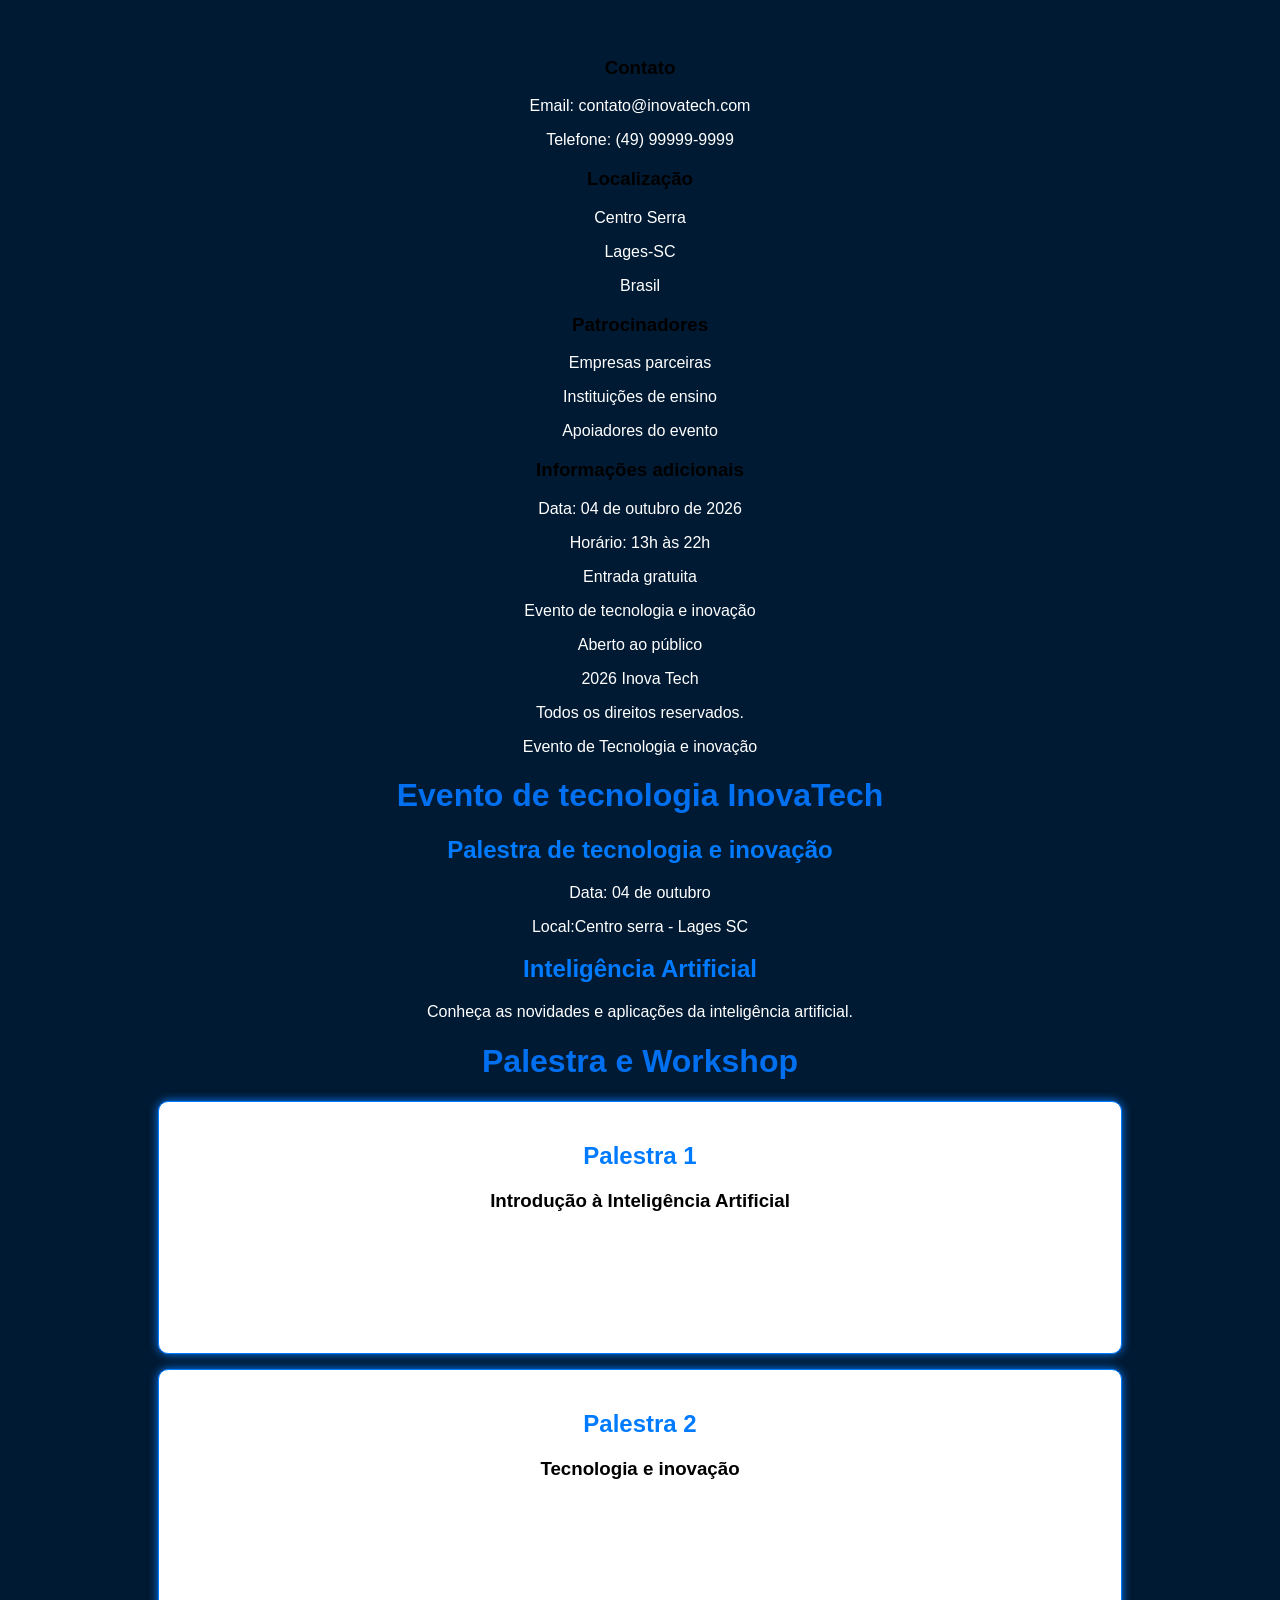
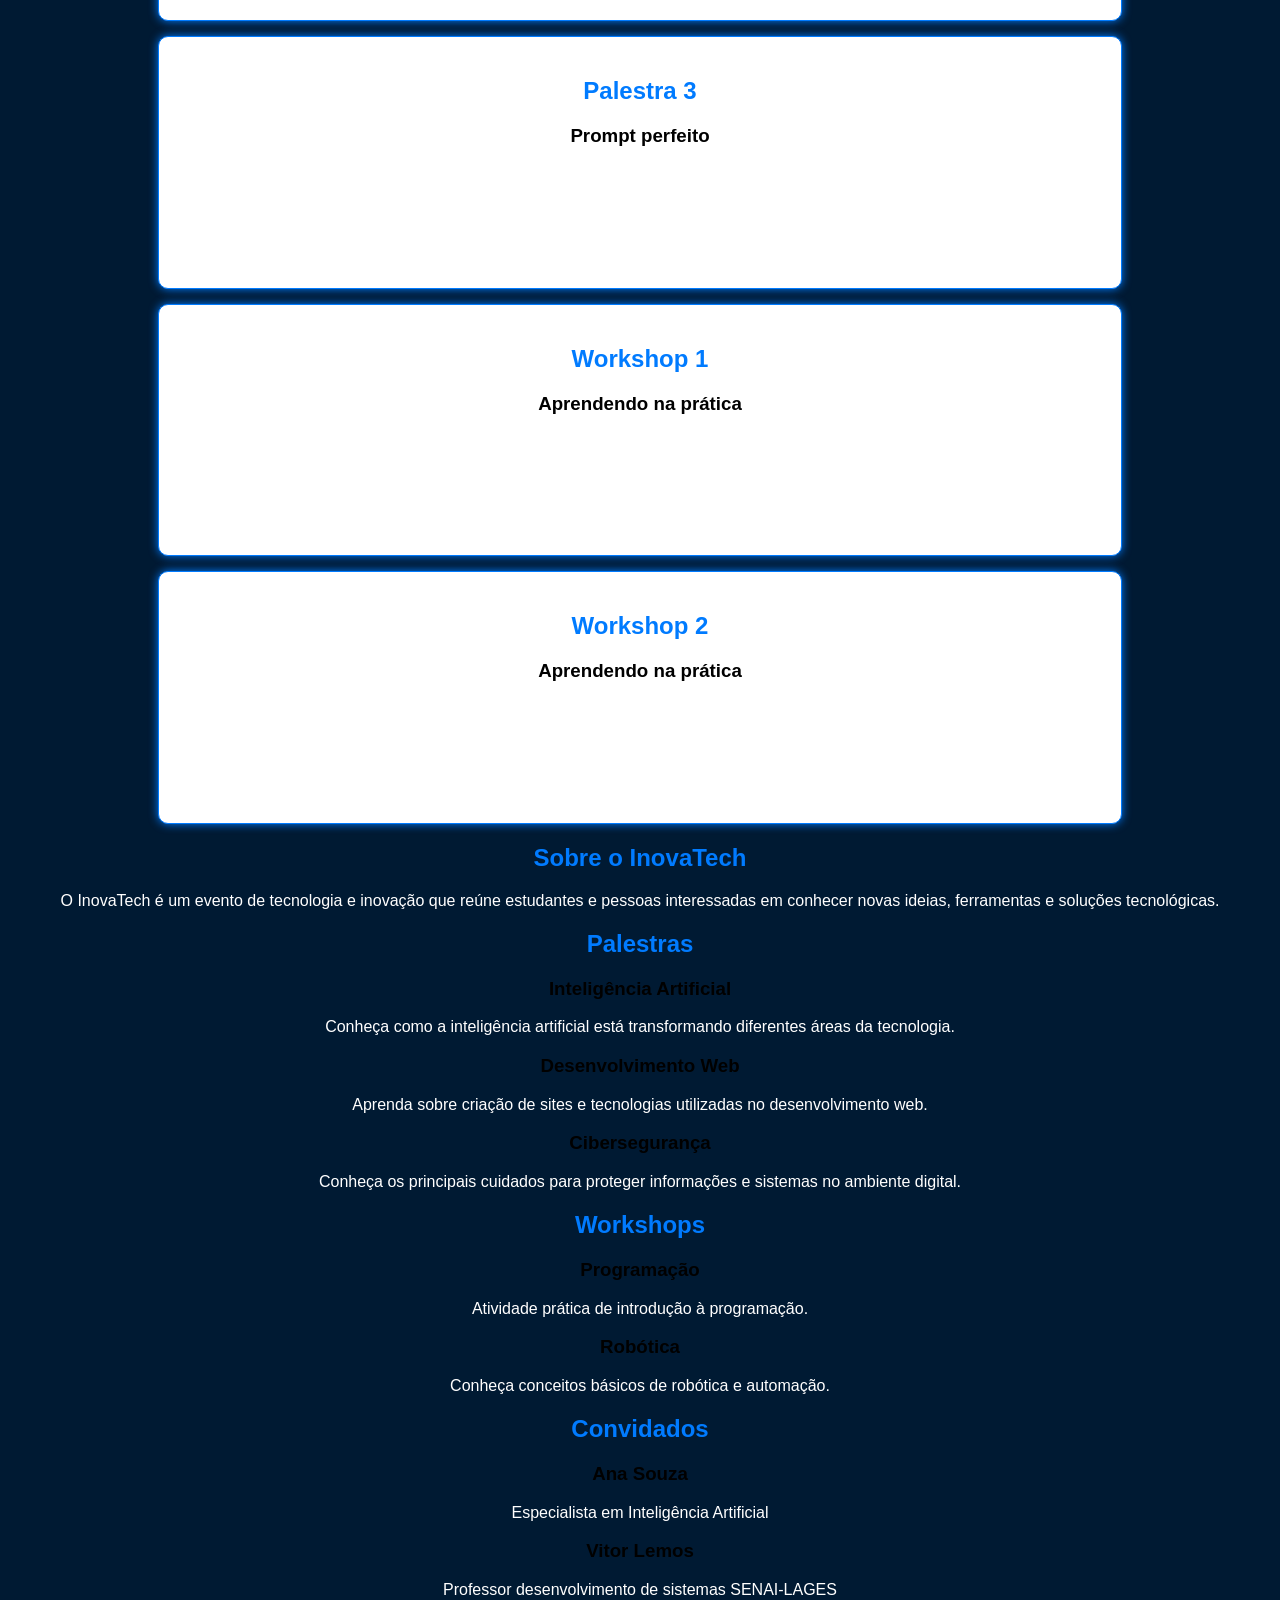
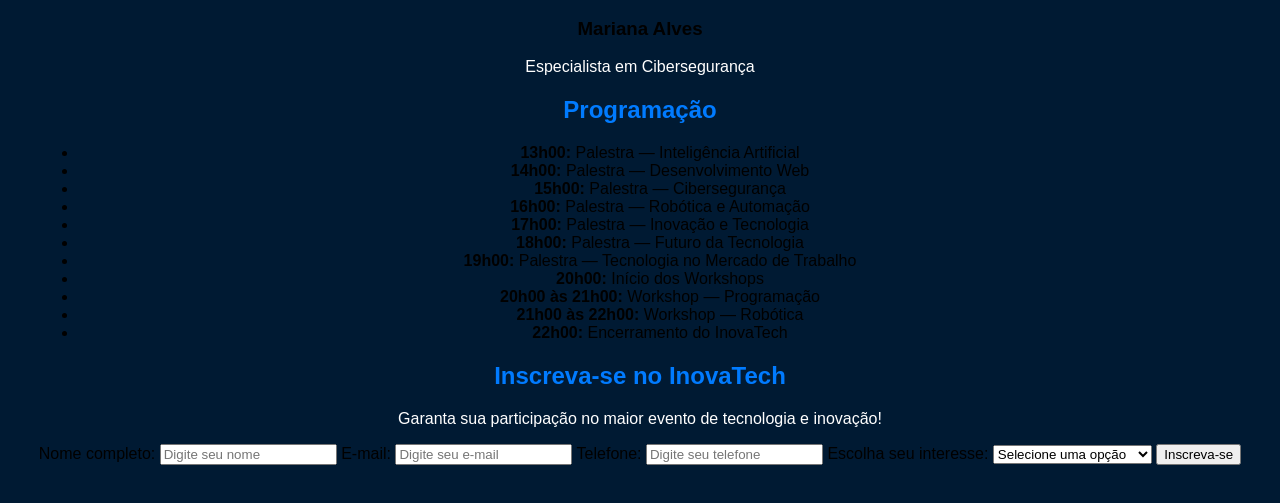
<file: index.html>
<!DOCTYPE html>

<html lang="pt-br">

<head>
    <meta charset="UTF-8">
    <meta name="viewport" content="width=device-width, initial-scale=1.0">


<link rel="stylesheet" href="style.css">

<title>Inova Tech</title>


</head>

<body>

<footer>

    <div class="footer-section">
        <h3>Contato</h3>
        <!-- Informações de contato -->
        <p>Email: contato@inovatech.com</p>
        <p>Telefone: (49) 99999-9999</p>
    </div>

    <div class="footer-section">
        <h3>Localização</h3>
        <!-- Localização do evento -->
        <p>Centro Serra</p>
        <p>Lages-SC</p>
        <p>Brasil</p>
    </div>

    <div class="footer-section">
        <h3>Patrocinadores</h3>
        <p>Empresas parceiras</p>
        <p>Instituições de ensino</p>
        <p>Apoiadores do evento</p>
    </div>

    <div class="footer-section">
        <!-- Informações adicionais sobre o evento -->
        <h3>Informações adicionais</h3>
        <p>Data: 04 de outubro de 2026</p>
        <p>Horário: 13h às 22h</p>
        <p>Entrada gratuita</p>
        <p>Evento de tecnologia e inovação</p>
        <p>Aberto ao público</p>
    </div>

    <div class="footer-bottom">
        <p>2026 Inova Tech</p>
        <p>Todos os direitos reservados.</p>
        <p>Evento de Tecnologia e inovação</p>
    </div>

</footer>
    <title>InovaTech</title>
    <link rel="stylesheet" href="style.css">
</head>
<body>
    <h1>Evento de tecnologia InovaTech</h1>
 
    <div class="container">
   <h2>Palestra de tecnologia e inovação</h2>
   <p>Data: 04 de outubro</p>
   <p>Local:Centro serra - Lages SC</p>
   <h2>Inteligência Artificial</h2>
   <p>Conheça as novidades e aplicações da inteligência artificial.</p>
    <!--Mostra as informações da palestra no geral-->

   <h1>Palestra e Workshop</h1>
   <div>
        <h2>Palestra 1</h2>
        <h3>Introdução à Inteligência Artificial</h3>
        <p>Data: 04 de outubro</p>
        <p>Local:Centro serra - Lages SC</p>
        <p>Horário:13h ás 20h </p>
    </div>

    <div>
        <h2>Palestra 2</h2>
        <h3>Tecnologia e inovação</h3>
        <p>Data: 04 de outubro</p>
        <p>Local:Centro serra - Lages SC</p>
        <p>Horário:13h ás 20h </p>
    </div>

    <div>
        <h2>Palestra 3</h2>
        <h3>Prompt perfeito</h3>
        <p>Data: 04 de outubro</p>
        <p>Local:Centro serra - Lages SC</p>
        <p>Horário:13h ás 20h </p>
    </div>

    <div>
        <h2>Workshop 1</h2>
        <h3>Aprendendo na prática</h3>
        <p>Data: 04 de outubro</p>
        <p>Local:Centro serra - Lages SC</p>
        <p>Horário:13h ás 22h </p>
    </div>


    <div>
        <h2>Workshop 2</h2>
        <h3>Aprendendo na prática</h3>
        <p>Data: de outubro</p>
        <p>Local:Centro serra - Lages SC</p>
        <p>Horário:13h ás 22h </p>
    </div>
 <!--Mostra as paletras e os workshop individualmente, com informações especificas-->
    </div> 
</body>

    <link rel="stylesheet" href="style.css">
    
</head>


<body>

    <!-- Conteúdo principal -->
    <main>

        <!-- Seção sobre o evento -->
        <section id="sobre" class="secao-conteudo">
            <h2>Sobre o InovaTech</h2>
            <p>
                O InovaTech é um evento de tecnologia e inovação que reúne
                estudantes e pessoas interessadas em conhecer novas ideias,
                ferramentas e soluções tecnológicas.
            </p>
        </section>

        <!-- Seção de palestras -->
        <section id="palestras" class="secao-conteudo">
            <h2>Palestras</h2>

            <div class="cards">

                <div class="card">
                    <h3>Inteligência Artificial</h3>
                    <p>
                        Conheça como a inteligência artificial está transformando
                        diferentes áreas da tecnologia.
                    </p>
                </div>

                <div class="card">
                    <h3>Desenvolvimento Web</h3>
                    <p>
                        Aprenda sobre criação de sites e tecnologias utilizadas
                        no desenvolvimento web.
                    </p>
                </div>

                <div class="card">
                    <h3>Cibersegurança</h3>
                    <p>
                        Conheça os principais cuidados para proteger informações
                        e sistemas no ambiente digital.
                    </p>
                </div>

            </div>
        </section>

        <!-- Seção de workshops -->
        <section id="workshops" class="secao-conteudo">
            <h2>Workshops</h2>

            <div class="cards">

                <div class="card">
                    <h3>Programação</h3>
                    <p>
                        Atividade prática de introdução à programação.
                    </p>
                </div>

                <div class="card">
                    <h3>Robótica</h3>
                    <p>
                        Conheça conceitos básicos de robótica e automação.
                    </p>
                </div>

                <!-- Seção de convidados -->
                <section id="convidados" class="secao-conteudo">
                    <h2>Convidados</h2>

                    <div class="cards">

                        <div class="card">
                            <h3>Ana Souza</h3>
                            <p>Especialista em Inteligência Artificial</p>
                        </div>

                        <div class="card">
                            <h3>Vitor Lemos</h3>
                            <p>Professor desenvolvimento de sistemas SENAI-LAGES</p>
                        </div>

                        <div class="card">
                            <h3>Mariana Alves</h3>
                            <p>Especialista em Cibersegurança</p>
                        </div>

                    </div>
                </section>

            </div>
        </section>

        <!-- Seção de programação -->
        <section id="programacao" class="secao-conteudo">
            <h2>Programação</h2>

            <ul class="lista-programacao">
                <li><strong>13h00:</strong> Palestra — Inteligência Artificial</li>
                <li><strong>14h00:</strong> Palestra — Desenvolvimento Web</li>
                <li><strong>15h00:</strong> Palestra — Cibersegurança</li>
                <li><strong>16h00:</strong> Palestra — Robótica e Automação</li>
                <li><strong>17h00:</strong> Palestra — Inovação e Tecnologia</li>
                <li><strong>18h00:</strong> Palestra — Futuro da Tecnologia</li>
                <li><strong>19h00:</strong> Palestra — Tecnologia no Mercado de Trabalho</li>
                <li><strong>20h00:</strong> Início dos Workshops</li>
                <li><strong>20h00 às 21h00:</strong> Workshop — Programação</li>
                <li><strong>21h00 às 22h00:</strong> Workshop — Robótica</li>
                <li><strong>22h00:</strong> Encerramento do InovaTech</li>
            </ul>
        </section>

    </main>

    <!-- Seção de inscrição -->
    <section id="inscricao" class="secao-conteudo">
        <h2>Inscreva-se no InovaTech</h2>

        <p>
            Garanta sua participação no maior evento de tecnologia e inovação!
        </p>

        <form class="formulario-inscricao">

            <label for="nome">Nome completo:</label>
            <input type="text" id="nome" name="nome" placeholder="Digite seu nome" required>

            <label for="email">E-mail:</label>
            <input type="email" id="email" name="email" placeholder="Digite seu e-mail" required>

            <label for="telefone">Telefone:</label>
            <input type="tel" id="telefone" name="telefone" placeholder="Digite seu telefone" required>

            <label for="interesse">Escolha seu interesse:</label>
            <select id="interesse" name="interesse" required>
                <option value="">Selecione uma opção</option>
                <option value="palestras">Palestras</option>
                <option value="workshops">Workshops</option>
                <option value="ambos">Palestras e Workshops</option>
            </select>

            <button type="submit">Inscreva-se</button>

        </form>
    </section>


</body>

</html>
</html>
</file>
<file: style.css>
body {
    font-family: Arial, sans-serif;
    background-color: #001a33;
    text-align: center;
    padding: 30px;
}

.container {
    width: 80%;
    margin: auto;
}

.container > div {
    background-color: #ffffff;
    padding: 20px;
    margin: 15px 0;
    border-radius: 10px;
    border: 1px solid #007bff;
    box-shadow: 0 0 10px #007bff;
}

h1 {
    color: #0070F0;
}

h2 {
    color: #007bff;
}

p {
    color: #FFFFFF;
    font-size: 16px;
}
</file>
